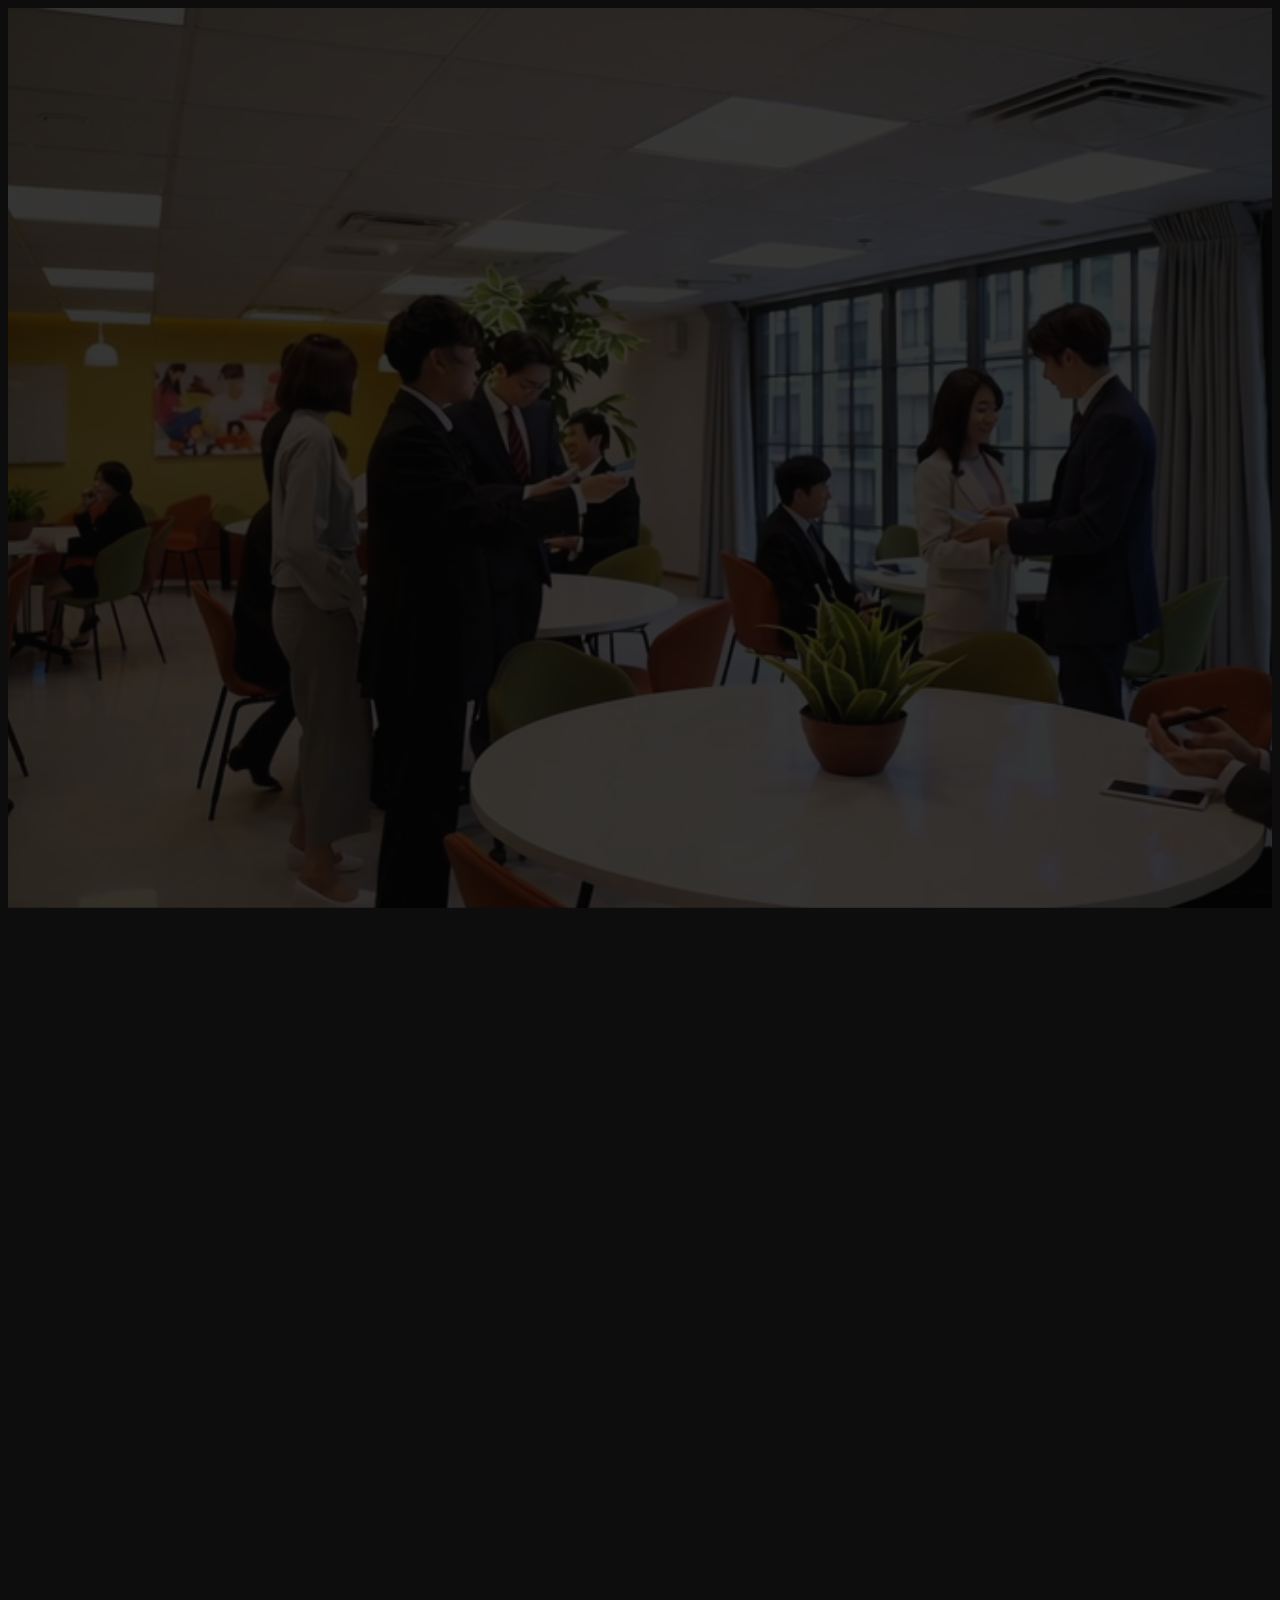
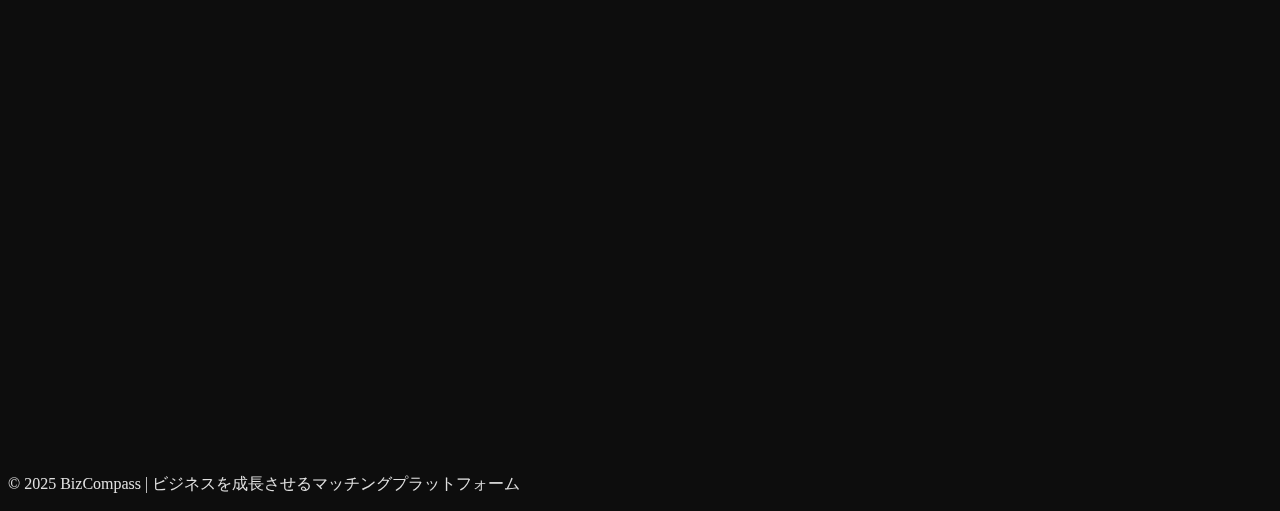
<file: index.html>
<!DOCTYPE html>
<html lang="ja">
<head>
    <meta charset="UTF-8">
    <meta name="viewport" content="width=device-width, initial-scale=1.0">
    <title>BizCompass - ビジネスマッチングコミュニティ</title>
    <meta name="description" content="フリーランス・起業家・個人事業主向けのビジネスマッチングコミュニティ。案件共有、協業、収益化をサポート！">
    <meta property="og:title" content="BizCompass - ビジネスマッチングコミュニティ">
    <meta property="og:description" content="案件共有・協業・収益化のためのオンラインコミュニティ">
    <meta property="og:image" content="https://coco556.github.io/BizCompass/og-image.jpg">
    <meta property="og:url" content="https://coco556.github.io/BizCompass/">
    <link rel="stylesheet" href="style-bizcompass.css?v=2">
</head>
<body>
    <header class="hero">
        <video autoplay muted loop class="bg-video">
            <source src="video.mp4" type="video/mp4">
        </video>
        <div class="hero-content">
            <h1 class="hero-title">BizCompass</h1>
        </div>
    </header>
    
    <section class="about fade-in-up">
        <h2>BizCompassとは？</h2>
        <p>BizCompassは、フリーランスや個人事業主、起業家がビジネスを成長させるための<strong>ビジネスマッチング＆案件共有コミュニティ</strong>です。<br>
        メンバー同士で案件を共有し、協業や新しい仕事を獲得するチャンスを提供します。</p>
    </section>
    
    <section class="features fade-in-up">
        <h2>BizCompassの主なサービス</h2>
        <div class="feature zoom-in">
            <h3>案件共有</h3>
            <p>メンバー限定で案件情報をリアルタイム配信！案件を活用して収益を伸ばそう。</p>
        </div>
        <div class="feature zoom-in">
            <h3>マッチング機能</h3>
            <p>スキルや得意分野を活かして、他のメンバーと協業できる仕組みを提供！</p>
        </div>
        <div class="feature zoom-in">
            <h3>収益化の仕組み</h3>
            <p>BizCompassでは案件投稿も可能！有料会員なら収益を得るチャンスも。</p>
        </div>
    </section>
    
    <section class="faq fade-in-up">
        <h2>よくある質問</h2>
        <details>
            <summary>BizCompassは無料で利用できますか？</summary>
            <p>無料会員として案件情報を閲覧できます。有料会員になると案件投稿や収益化が可能になります。</p>
        </details>
        <details>
            <summary>どのような案件がありますか？</summary>
            <p>Web制作、マーケティング、営業代行、コンサルティングなど、幅広い分野の案件があります。</p>
        </details>
        <details>
            <summary>どのように参加できますか？</summary>
            <p>下の「公式LINEで参加する」ボタンをクリックして、LINE公式アカウントから登録してください。</p>
        </details>
    </section>
    
    <section class="cta fade-in">
        <h2>BizCompassに参加してビジネスを加速しよう！</h2>
        <p>無料で参加し、案件情報を活用して収益UPにつなげよう。</p>
        <a href="https://lin.ee/KJXEj4T" class="cta-button bounce">公式LINEで参加する</a>
    </section>
    
    <footer>
        <p>&copy; 2025 BizCompass | ビジネスを成長させるマッチングプラットフォーム</p>
    </footer>
    
    <script>
        // タイピングアニメーション修正（タイトルの重複を防ぐ）
        document.addEventListener("DOMContentLoaded", function() {
            let text = "BizCompass";
            let i = 0;
            function typeEffect() {
                if (i < text.length) {
                    document.querySelector(".hero-title").textContent = text.substring(0, i + 1);
                    i++;
                    setTimeout(typeEffect, 100);
                }
            }
            typeEffect();
        });
    </script>
</body>
</html>
</file>
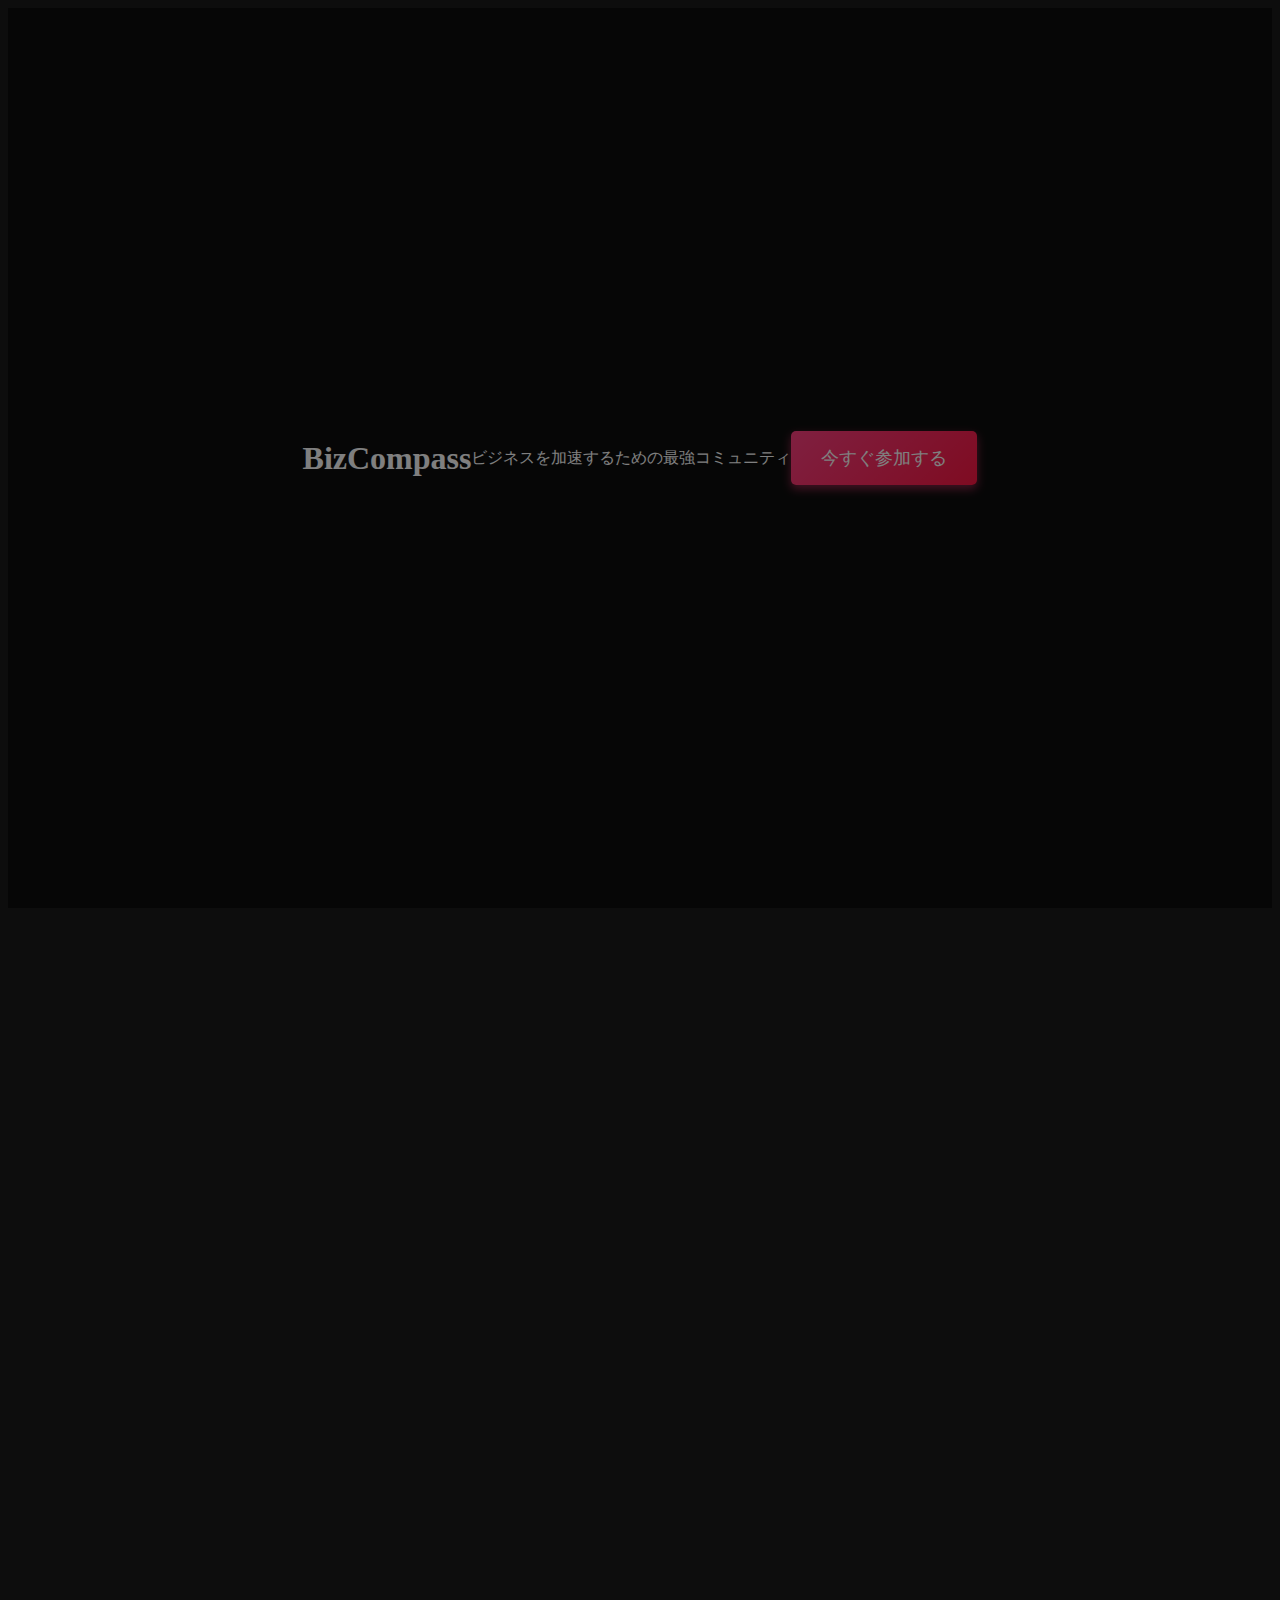
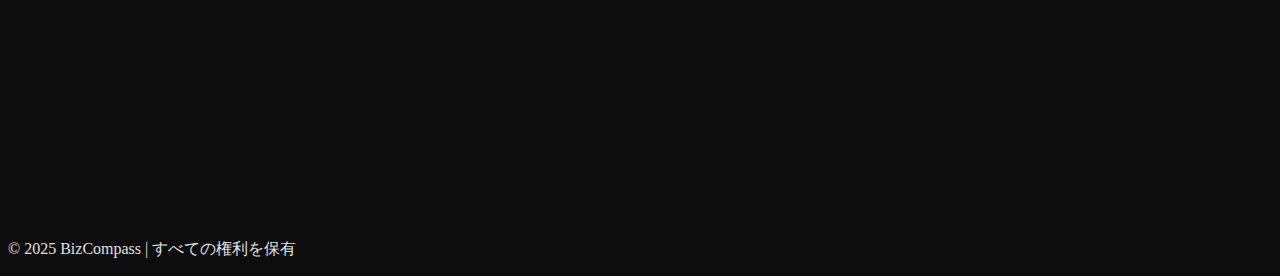
<file: bizcompass_lp.html>
<!DOCTYPE html>
<html lang="ja">
<head>
    <meta charset="UTF-8">
    <meta name="viewport" content="width=device-width, initial-scale=1.0">
    <title>BizCompass - ビジネスの成長を加速</title>
    <link rel="stylesheet" href="style-bizcompass.css">
</head>
<body>
    <header class="hero">
        <h1>BizCompass</h1>
        <p>ビジネスを加速するための最強コミュニティ</p>
        <a href="#join" class="cta-button">今すぐ参加する</a>
    </header>
    
    <section class="about">
        <h2>BizCompassとは？</h2>
        <p>BizCompassは、フリーランスや起業家、個人事業主がビジネスを成長させるためのオンラインコミュニティです。案件共有、協業、収益化のチャンスを提供します。</p>
    </section>
    
    <section class="features">
        <h2>BizCompassの特徴</h2>
        <div class="feature">
            <h3>案件共有</h3>
            <p>無料で案件情報を閲覧し、ビジネスチャンスを獲得！</p>
        </div>
        <div class="feature">
            <h3>収益化の仕組み</h3>
            <p>有料会員なら案件投稿＆収益化も可能！</p>
        </div>
        <div class="feature">
            <h3>強力なビジネスネットワーク</h3>
            <p>同じ志を持つ仲間とつながり、成長できる環境。</p>
        </div>
    </section>
    
    <section class="cta">
        <h2>今すぐBizCompassに参加しよう！</h2>
        <p>案件情報を活用し、ビジネスの可能性を広げよう。</p>
        <a href="https://lin.ee/KJXEj4T" class="cta-button">お問い合わせはこちら</a>
    </section>
    
    <footer>
        <p>&copy; 2025 BizCompass | すべての権利を保有</p>
    </footer>
</body>
</html>
</file>
<file: style-bizcompass.css>
/* ヒーローエリア（タイトル部分のみ動画背景） */
.hero {
    position: relative;
    display: flex;
    align-items: center;
    justify-content: center;
    height: 100vh;
    color: white;
    text-align: center;
    overflow: hidden;
}

.hero-content {
    position: relative;
    z-index: 1;
}

.hero video {
    position: absolute;
    top: 0;
    left: 0;
    width: 100%;
    height: 100%;
    object-fit: cover;
    z-index: -1;
    opacity: 0.4;
}

/* ヒーローエリアのオーバーレイ（動画の視認性を上げる） */
.hero::before {
    content: "";
    position: absolute;
    top: 0;
    left: 0;
    width: 100%;
    height: 100%;
    background: rgba(0, 0, 0, 0.5);
    z-index: 0;
}

/* タイトルのサイズ調整とシャープな印象 */
.hero-title {
    font-size: 4rem;
    font-weight: bold;
    letter-spacing: 2px;
    text-transform: uppercase;
    opacity: 0;
    transform: translateY(20px);
    animation: fadeInUp 1.5s ease-out forwards;
}

/* 動画以外のエリアの背景をシャープな黒とグレーに変更 */
body {
    background: #0d0d0d;
    transition: background 0.5s ease-in-out;
    color: #e0e0e0;
}

main, section {
    background: linear-gradient(135deg, #141414 30%, #232323 70%);
    transition: background 0.5s ease-in-out;
    opacity: 0;
    transform: translateY(30px);
    animation: fadeInUp 1s ease-out forwards;
    padding: 50px;
    border-radius: 8px;
    box-shadow: 0px 4px 10px rgba(0, 0, 0, 0.6);
}

/* フェードインアニメーション（スクロール時に文字が浮かび上がる） */
@keyframes fadeInUp {
    from {
        opacity: 0;
        transform: translateY(30px);
    }
    to {
        opacity: 1;
        transform: translateY(0);
    }
}

/* スクロール時にアニメーション適用 */
.visible {
    opacity: 1;
    transform: translateY(0);
}

/* CTAボタンのシャープなデザイン */
.cta-button {
    display: inline-block;
    padding: 15px 30px;
    background: linear-gradient(135deg, #ff4081, #ff1744);
    color: white;
    font-size: 18px;
    text-decoration: none;
    border-radius: 5px;
    transition: 0.3s;
    box-shadow: 0px 4px 10px rgba(255, 64, 129, 0.5);
}

.cta-button:hover {
    background: linear-gradient(135deg, #e60074, #d50000);
}

/* バウンスアニメーション（ボタン用） */
.bounce {
    animation: bounce 1s infinite;
}

@keyframes bounce {
    0%, 100% { transform: translateY(0); }
    50% { transform: translateY(-10px); }
}
</file>
